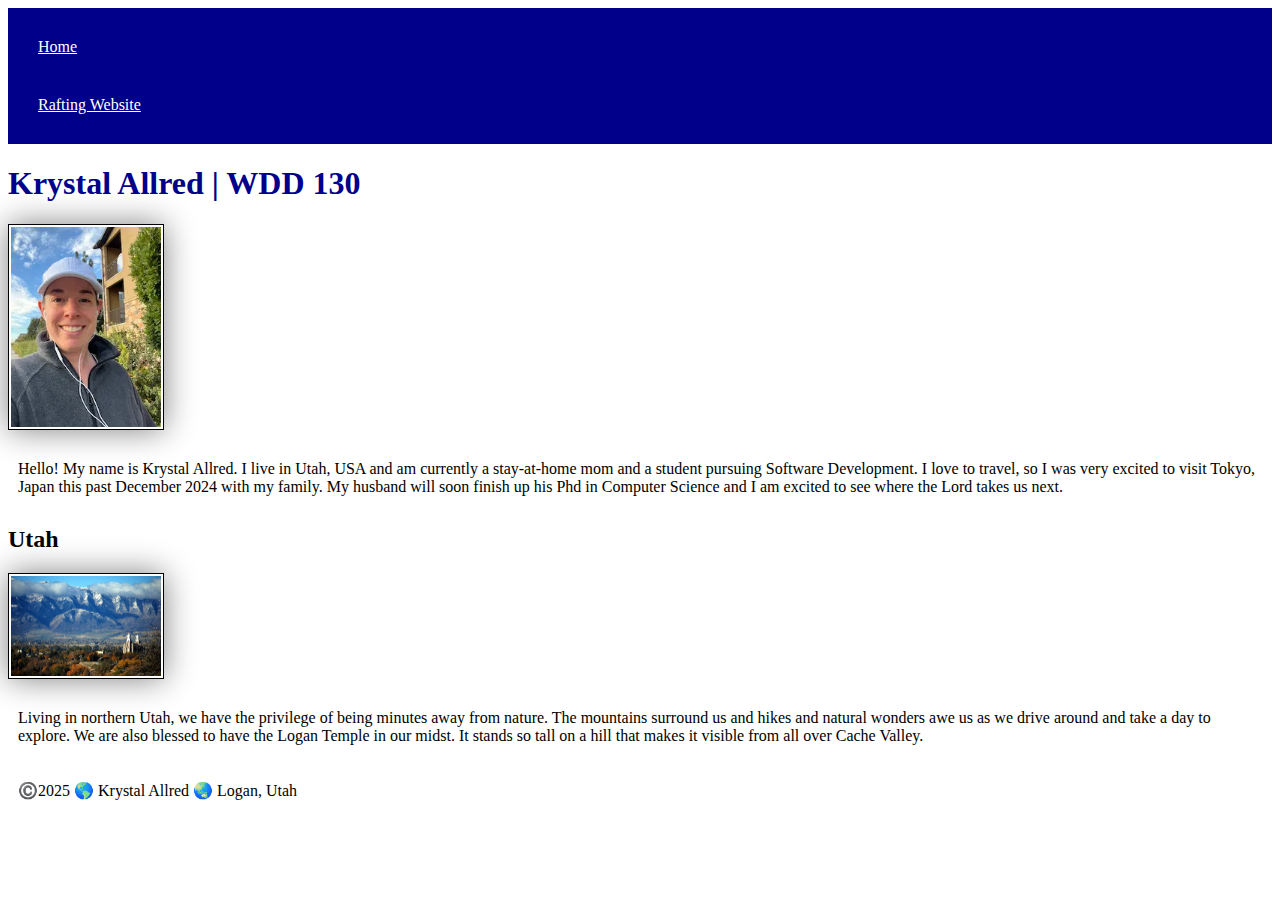
<file: index.html>
<!DOCTYPE html>
<html lang="en-US">
    <head>
        <meta charset="utf-8">
        <meta name="viewport" content="width=device-width,initial-scale=1.0">
        <title>Krystal Allred | WDD 130</title>
        <meta name="description" content="Krystal Allred | WDD 130 | My Homepage - About Me">
        <meta name="author" content="Holy Grail website">
        <link href="styles/styles.css" rel="stylesheet">
    </head>
    <body>
        <header>
            <nav>
                <a href="#">Home</a>
                <a href="wwr/about.html">Rafting Website</a>
            </nav>
        </header>
        <main>
            <h1>Krystal Allred | WDD 130</h1>
            <img src="images/profile.webp" alt="Hello, my name is Krystal Allred" width="200">
            <p>Hello! My name is Krystal Allred. I live in Utah, USA and am currently a stay-at-home mom and a student pursuing Software Development. I love to travel, so I was very excited to visit Tokyo, Japan this past December 2024 with my family. My husband will soon finish up his Phd in Computer Science and I am excited to see where the Lord takes us next.</p>
        </main>
        <aside>
            <h2>Utah</h2>
            <img src="images/logan_ut.jpg" alt="Logan, Utah" width="200" >
            <p>Living in northern Utah, we have the privilege of being minutes away from nature. The mountains surround us and hikes and natural wonders awe us as we drive around and take a day to explore. We are also blessed to have the Logan Temple in our midst. It stands so tall on a hill that makes it visible from all over Cache Valley.</p>
        </aside>
        <footer>
            <p>©️2025 🌎 Krystal Allred 🌏 Logan, Utah</p>
        </footer>
    </body>
</html>
</file>
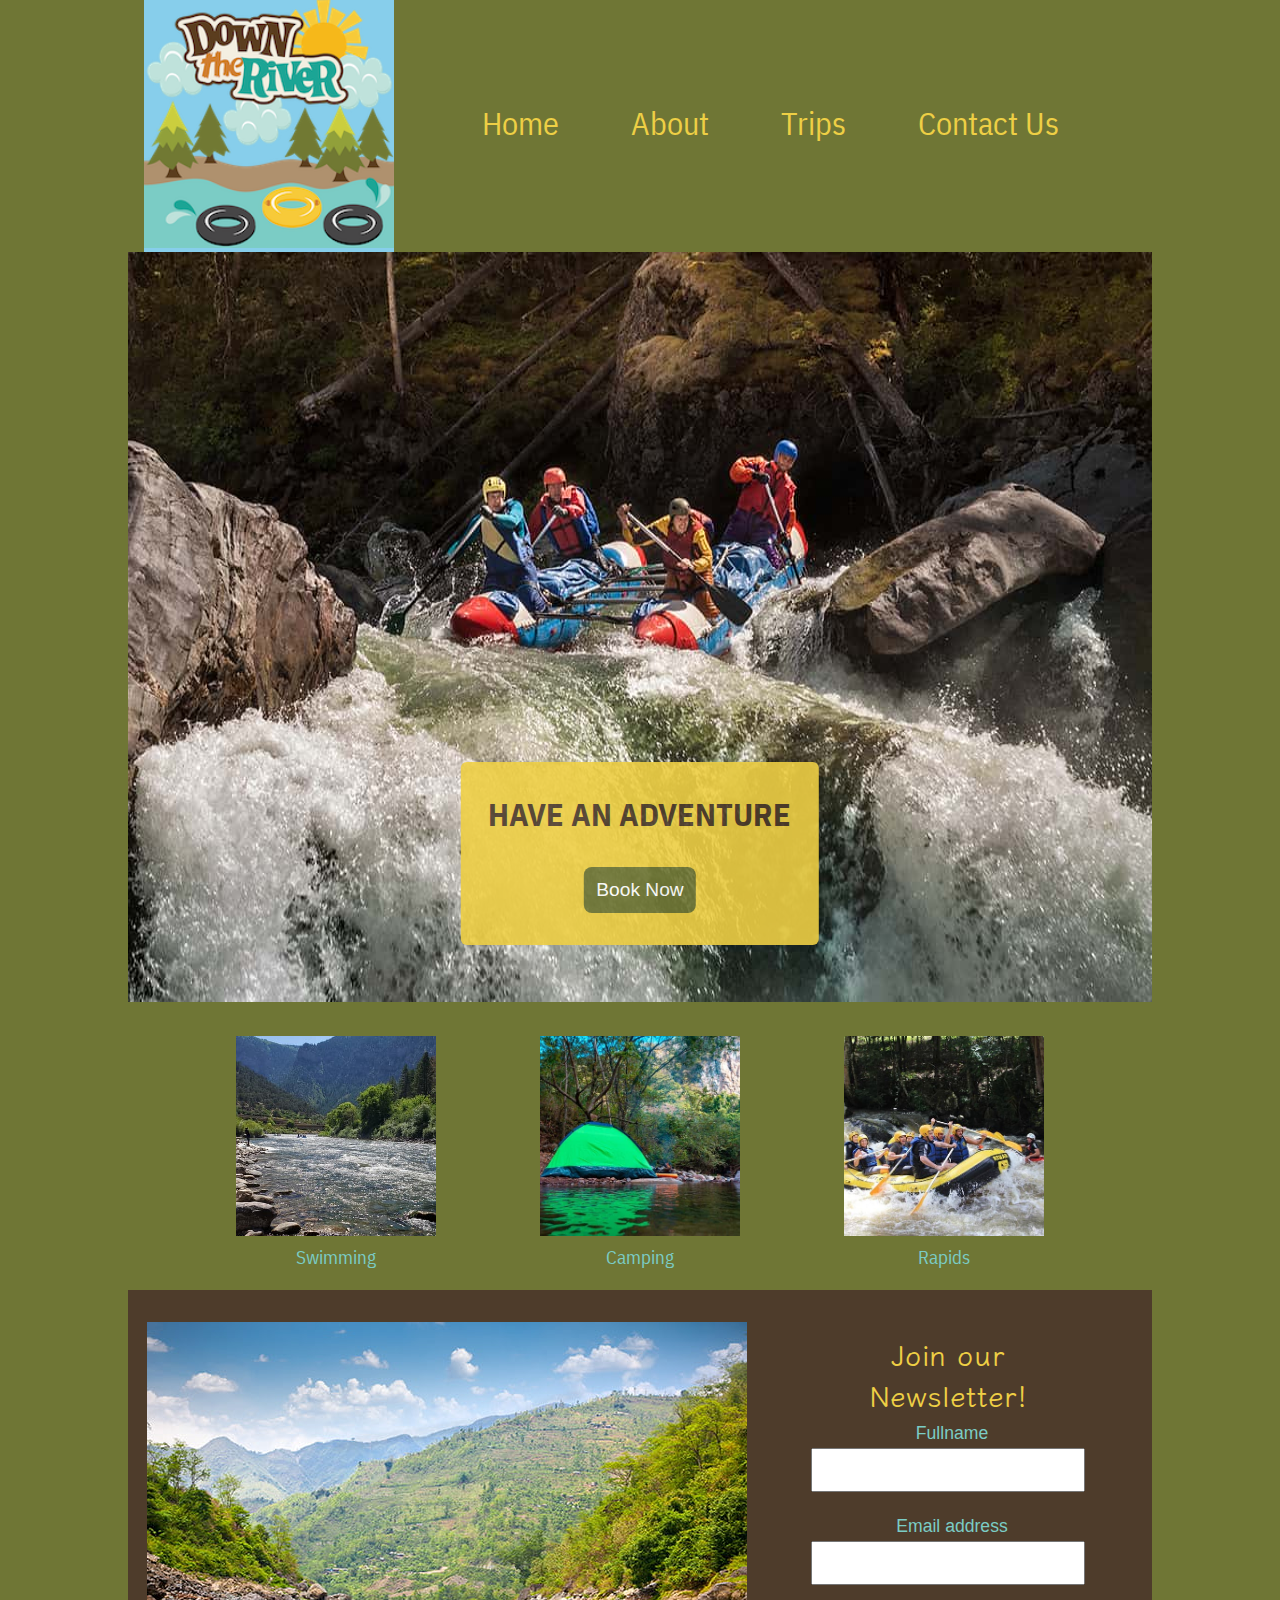
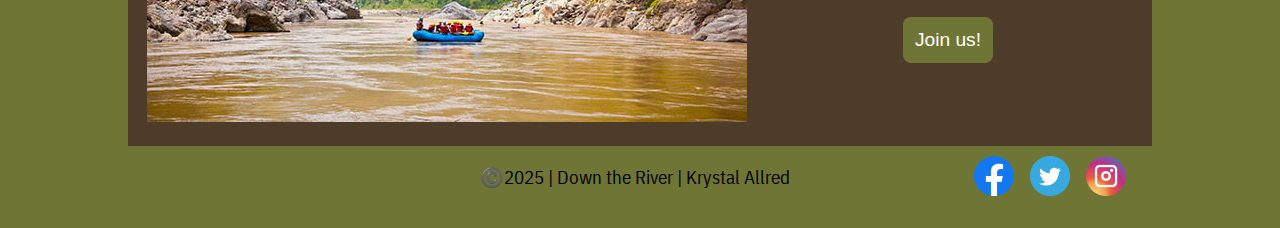
<file: wwr/index.html>
<!DOCTYPE html>
<html lang="en">
<head>
    <meta charset="UTF-8">
    <meta name="viewport" content="width=device-width, initial-scale=1.0">
    <meta name="description" content="Home - Down the River: White Water Rafting">
    <meta name="author" content="Krystal Allred | WDD 130 | Home - Down the River: White Water Rafting">
    <title>Home - Down the River</title>
    <link href="styles/rafting.css" rel="stylesheet">
    <link rel="preconnect" href="https://fonts.googleapis.com">
    <link rel="preconnect" href="https://fonts.gstatic.com" crossorigin>
    <link href="https://fonts.googleapis.com/css2?family=IBM+Plex+Sans+Condensed:wght@100;400;600&family=Klee+One&display=swap" rel="stylesheet"></head>
<body>
    <header>
        <div class ="logo-box">
            <img src="images/down_the_river_logo.png" alt="Rafting Company Logo">
        </div>
        <nav class="links">
            <a href="index.html">Home</a>
            <a href="about.html">About</a>
            <a href="trips.html">Trips</a>
            <a href="contact.html">Contact Us</a>
        </nav>
    </header>

    <main>
        <div class="hero_index">
            <img src="images/hero_index.jpg" alt="Rafters with Tranparency" width="1024" height="750">
            <article>
                <h1 class="hero_h1">HAVE AN ADVENTURE</h1>   
                <div class="button-container">
                    <button class="index_button" type="submit">Book Now</button>
                </div>      
            </article>
        </div>

        <section class="index_section">
            <div class="figure-row2">   
                <figure class="figure2">
                    <img class="figure_img_2" src="images/index_swimming.jpg" alt="Rocky River, Mountain Landscape">
                    <figcaption class = "figcaption2">Swimming</figcaption>
                </figure>
                <figure class="figure2">
                    <img class="figure_img_2" src="images/index_camping.jpg" alt="Camping on the river">
                    <figcaption class = "figcaption2">Camping</figcaption>
                </figure>
                <figure class="figure2">
                    <img class="figure_img_2" src="images/index_rapids.jpg" alt="Rafters hitting Rapids">
                    <figcaption class = "figcaption2">Rapids</figcaption>
                </figure>
            </div>    
        </section>
    
        <section class="no_border">
            <div class="index_form_section">
                <div>
                    <img src="images/index_landscape_river.jpg" alt="River and Mountain Landscape">
                </div>
                <fieldset>
                    <div class="form_wrapper2">
                        <form>
                            <h2>Join our Newsletter!</h2>
                            <div class="index_inline-field">
                                <label for="fullname">Fullname</label>
                                <input type="text" id="fullname" name="fullname">
                            </div>
                            <div class="index_inline-field">
                                <label for="useremail">Email address</label>
                                <input type="email" id="useremail" name="useremail">
                            </div>
                            <div class="button-container">
                                <button type="submit">Join us!</button>
                            </div>
                        </form>
                    </div>
                </fieldset>
            </div>
        </section>

    </main>

    <footer>
        <a href="https://app.moqups.com/cShSsaP6M8aLbPav0EfNO3IRke5Dm0YH/view/page/a8b49fd9f"></a>

        <p id="copyright">©️2025 | Down the River | Krystal Allred</p>
        <nav class="socialmedia">
            <a href="https://facebook.com">
                <img src="images/facebook_icon.png"  alt="Link to Facebook website">
            </a>
            <a href="https://twitter.com">
                <img src="images/twitter_logo.png"  alt="Link to Twitter website">
            </a>
            <a href="https://instagram.com">
                <img src="images/instagram_logo.png"  alt="Link to Instagram website">
            </a>
        </nav>
    </footer>
</body>
</html>
</file>
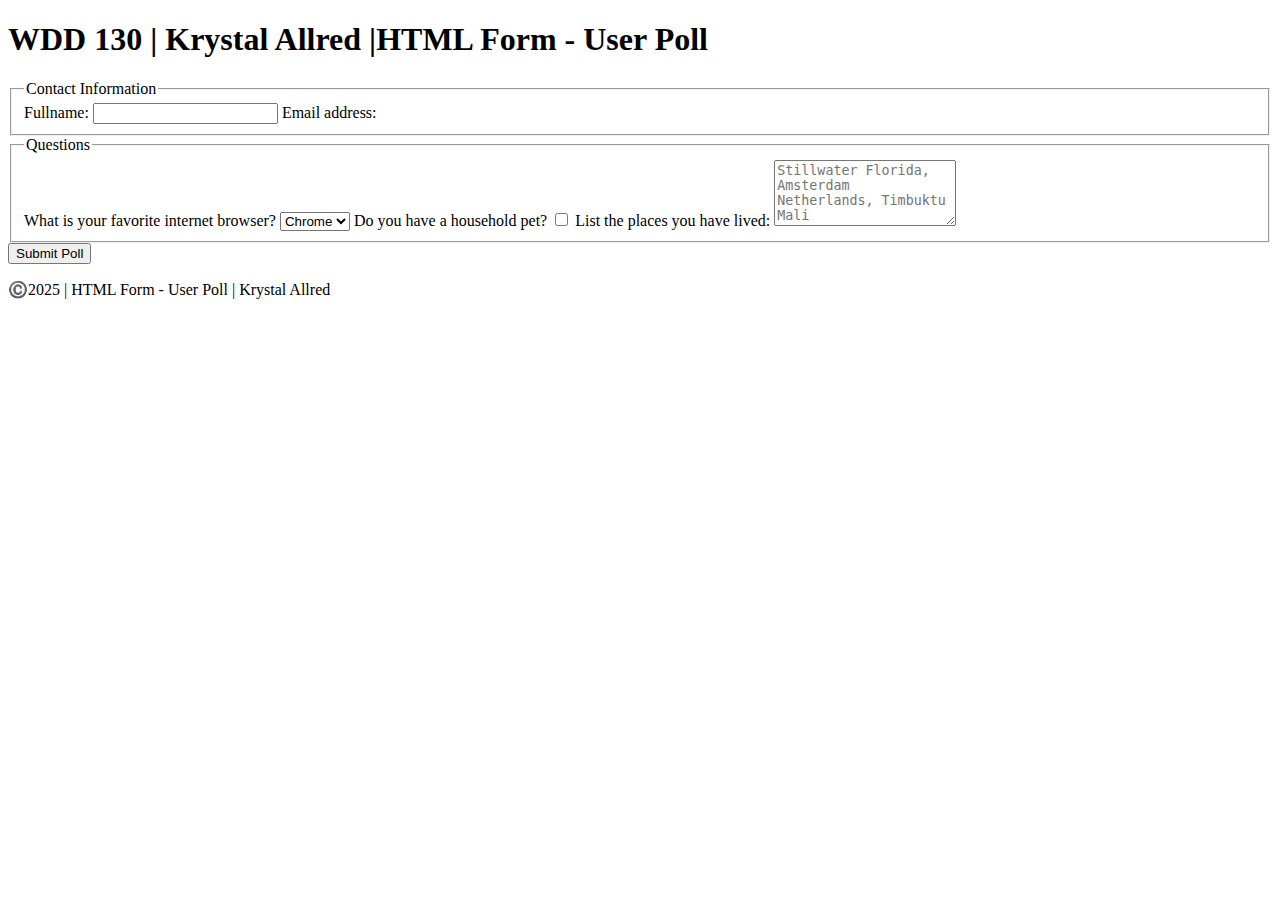
<file: week05/poll_form.html>
<!DOCTYPE html>
<html lang="en">
<head>
    <meta charset="UTF-8">
    <meta name="viewport" content="width=device-width, initial-scale=1.0">
    <title>WDD 130 | HTML Form - User Poll</title>
</head>
<body>
    <header>
        <h1>WDD 130 | Krystal Allred |HTML Form - User Poll</h1>
    </header>
    <main>
        <form>
            <fieldset>
                <legend>Contact Information</legend>
                <!-- for elements will go here-->
                    <label for="fullname">Fullname: </label>
                    <input type="text" id="fullname" name="fullname">
                    <label for="username">Email address: </label>
                    <input="email" id="username" name="username">
            </fieldset>
            <fieldset>
                <legend>Questions</legend>
                <!-- for elements will go here-->
                    <label for="browser"> What is your favorite internet browser?</label>
                    <select id="browser" name="browser">
                        <option value="chrome">Chrome</option>
                        <option value="firefox">Firefox</option>
                        <option value="safari">Safari</option>
                        <option value="edge">Edge</option>
                        <option value="brave">Brave</option>
                        <option value="other">Other</option>
                    </select>
                    <label for="pet">Do you have a household pet?</label>
                    <input type="checkbox" id="pet" name="pet">
                    <label for="feedback">List the places you have lived: </label>
                    <textarea id="feedback" name="feedback" rows="4" placeholder="Stillwater Florida, Amsterdam Netherlands, Timbuktu Mali"></textarea>
            </fieldset>
            <button type="submit">Submit Poll</button>
        </form>
    </main>
    <footer>
        <p>©️2025 | HTML Form - User Poll | Krystal Allred</p>
    </footer>
</body>
</html>
</file>
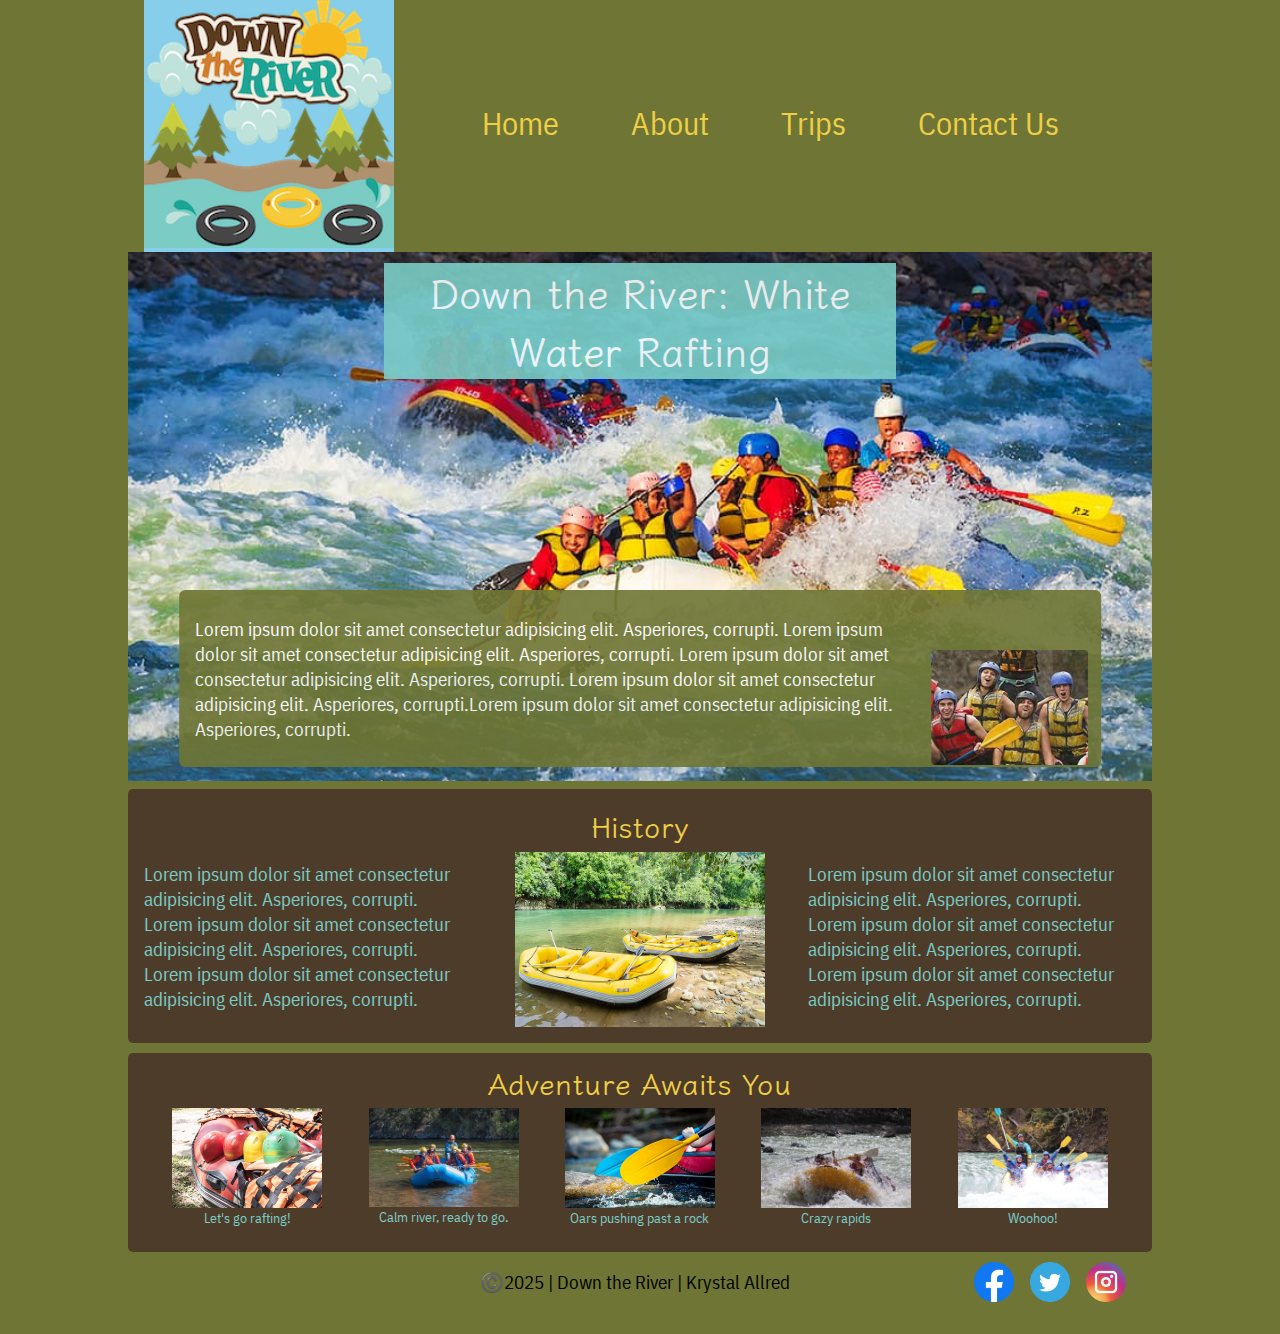
<file: wwr/about.html>
<!DOCTYPE html>
<html lang="en">
<head>
    <meta charset="UTF-8">
    <meta name="viewport" content="width=device-width, initial-scale=1.0">
    <meta name="description" content="About Us - Down the River: White Water Rafting">
    <meta name="author" content="Krystal Allred | WDD 130 | About Us - Down the River: White Water Rafting">
    <title>About Us - Down the River</title>
    <link href="styles/rafting.css" rel="stylesheet">
    <link rel="preconnect" href="https://fonts.googleapis.com">
    <link rel="preconnect" href="https://fonts.gstatic.com" crossorigin>
    <link href="https://fonts.googleapis.com/css2?family=IBM+Plex+Sans+Condensed:wght@100;400;600&family=Klee+One&display=swap" rel="stylesheet"></head>
<body>
    <header>
        <div class ="logo-box">
            <img src="images/down_the_river_logo.png" alt="Rafting Company Logo">
        </div>
        <nav class="links">
            <a href="index.html">Home</a>
            <a href="about.html">About</a>
            <a href="trips.html">Trips</a>
            <a href="contact.html">Contact Us</a>
        </nav>
    </header>

    <main>
        <div class="hero">
		    <img src="images/rafting12_1024.jpg" alt="Rafting Top Background image" width="1024" height="576">
            <h1>Down the River: White Water Rafting</h1>
            <article>
                <img src="images/rafting59_600.jpg" alt="Employees rafting">
                <p>Lorem ipsum dolor sit amet consectetur adipisicing elit. Asperiores, corrupti. Lorem ipsum dolor sit amet consectetur adipisicing elit. Asperiores, corrupti. Lorem ipsum dolor sit amet consectetur adipisicing elit. Asperiores, corrupti. Lorem ipsum dolor sit amet consectetur adipisicing elit. Asperiores, corrupti.Lorem ipsum dolor sit amet consectetur adipisicing elit. Asperiores, corrupti. </p>
            </article>
        </div>

        <section class="grid">
            <h2>History</h2>
            <p>Lorem ipsum dolor sit amet consectetur adipisicing elit. Asperiores, corrupti. Lorem ipsum dolor sit amet consectetur adipisicing elit. Asperiores, corrupti. Lorem ipsum dolor sit amet consectetur adipisicing elit. Asperiores, corrupti. </p>
            <img src="images/history1.jpg" alt="2 Rafts ready to go">
            <p>Lorem ipsum dolor sit amet consectetur adipisicing elit. Asperiores, corrupti. Lorem ipsum dolor sit amet consectetur adipisicing elit. Asperiores, corrupti. Lorem ipsum dolor sit amet consectetur adipisicing elit. Asperiores, corrupti.</p>
        </section>

        <section>
            <h2 class="adventure">Adventure Awaits You</h2>
            <div class="figure-row">   
                <figure>
                    <img src="images/rafting22_600.jpg" alt="Raft all ready to go">
                    <figcaption>Let's go rafting!</figcaption>
                </figure>
                <figure>
                    <img src="images/rafting-168007_640.jpg" alt="Calm Picture of Rafters">
                    <figcaption>Calm river, ready to go.</figcaption>
                </figure>
                <figure>
                    <img src="images/rafting20_6001.jpg" alt="Oars pushing past a rock">
                    <figcaption>Oars  pushing past a rock</figcaption>
                </figure>
                <figure>
                    <img src="images/canada-2610144_640.jpg" alt="Rafters hitting a wave">
                    <figcaption>Crazy rapids</figcaption>
                </figure>
                <figure>
                    <img src="images/rapids-6016145_640.jpg" alt="Rafters having a blast">
                    <figcaption>Woohoo!</figcaption>
                </figure>
            </div>    
        </section>
    </main>

    <footer>
        <p id="copyright">©️2025 | Down the River | Krystal Allred</p>
        <nav class="socialmedia">
            <a href="https://facebook.com">
                <img src="images/facebook_logo_icon_147291.png"  alt="Link to Facebook website">
            </a>
            <a href="https://twitter.com">
                <img src="images/twitter_logo.png"  alt="Link to Twitter website">
            </a>
            <a href="https://instagram.com">
                <img src="images/instagram_logo.png"  alt="Link to Instagram website">
            </a>
        </nav>
    </footer>
</body>
</html>
</file>
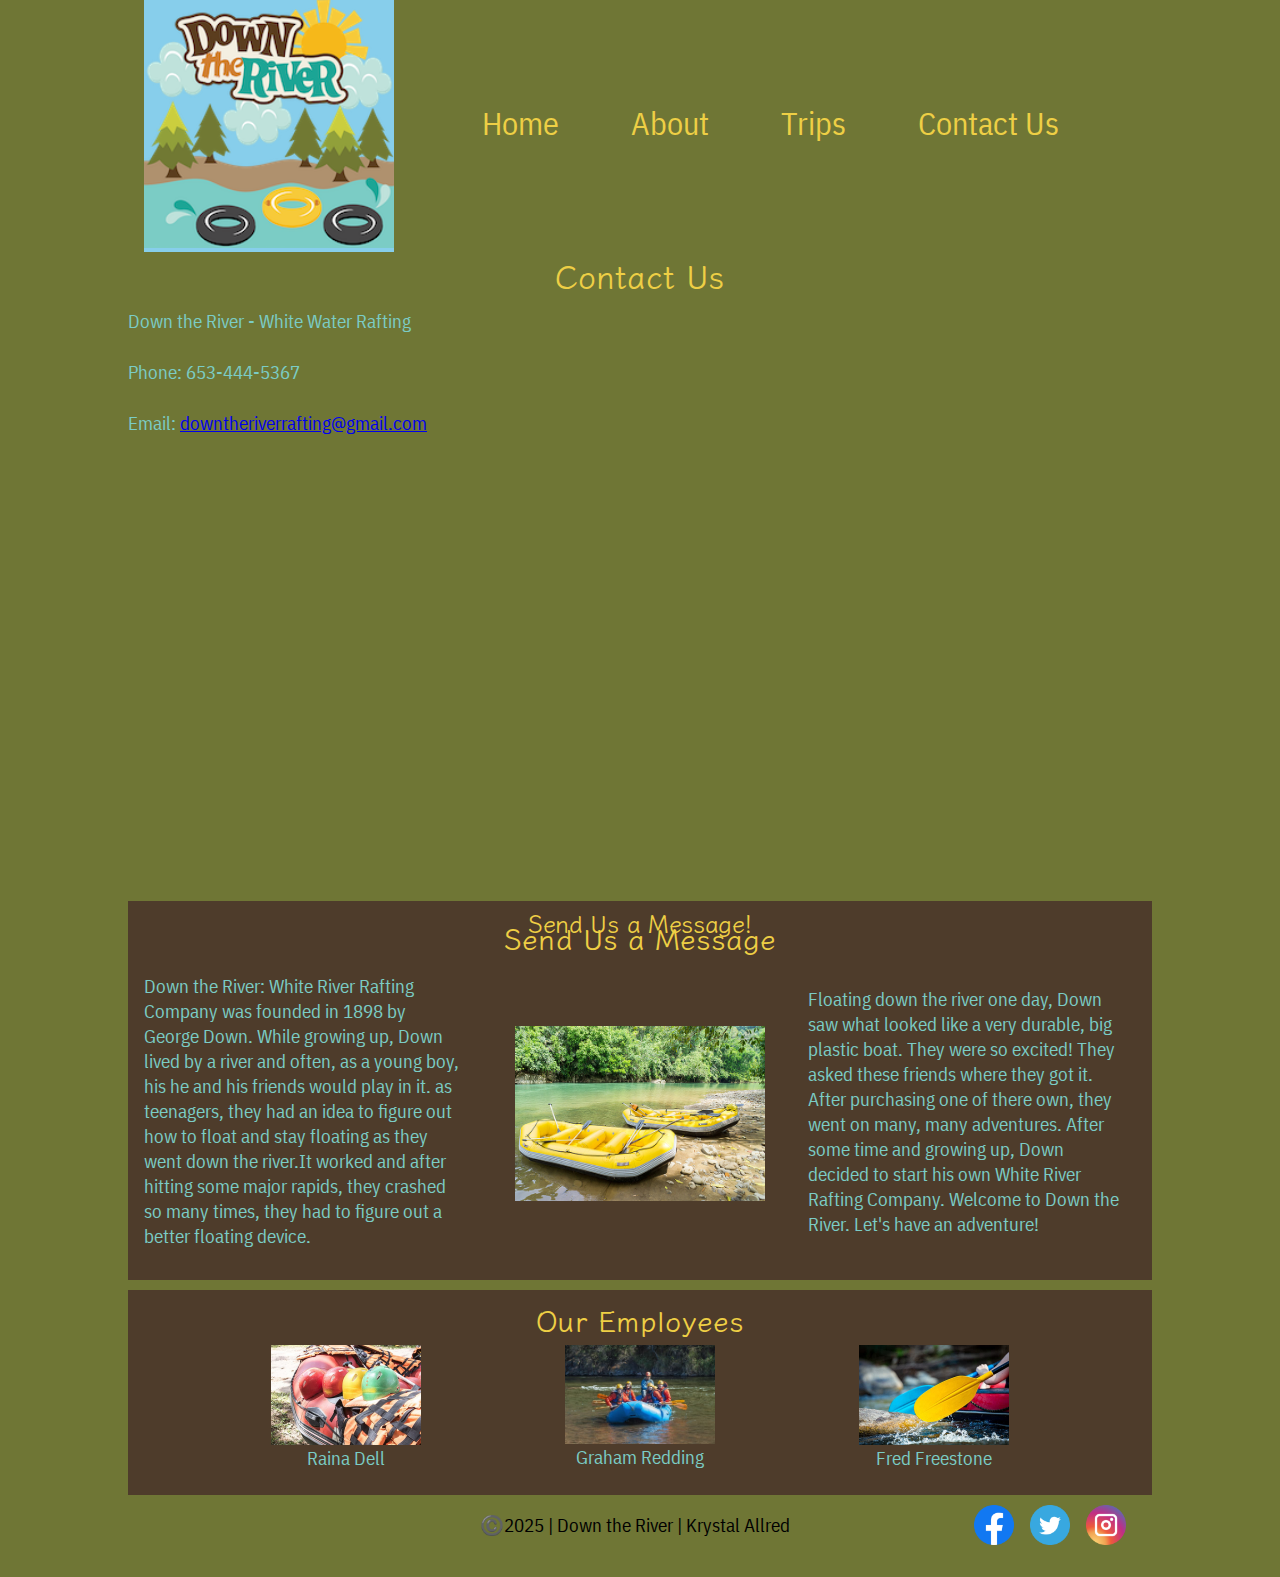
<file: wwr/contact.html>
<!DOCTYPE html>
<html lang="en">
<head>
    <meta charset="UTF-8">
    <meta name="viewport" content="width=device-width, initial-scale=1.0">
    <meta name="description" content="Contact Us - Down the River: White Water Rafting">
    <meta name="author" content="Krystal Allred | WDD 130 | Contact Us - Down the River: White Water Rafting">
    <title>Contact Us - Down the River</title>
    <link href="styles/contact_us_rafting.css" rel="stylesheet">
    <link rel="preconnect" href="https://fonts.googleapis.com">
    <link rel="preconnect" href="https://fonts.gstatic.com" crossorigin>
    <link href="https://fonts.googleapis.com/css2?family=IBM+Plex+Sans+Condensed:wght@100;400;600&family=Klee+One&display=swap" rel="stylesheet"></head>
<body>
    <header>
        <div class ="logo-box">
            <img src="images/down_the_river_logo.png" alt="Rafting Company Logo">
        </div>
        <nav class="links">
            <a href="index.html">Home</a>
            <a href="about.html">About</a>
            <a href="trips.html">Trips</a>
            <a href="contact.html">Contact Us</a>
        </nav>
    </header>

    <main>
        <h1>Contact Us</h1>

        <p>Down the River - White Water Rafting</p>
        <p>Phone: 653-444-5367</p>
        <p>Email: <a href="mailto:">downtheriverrafting@gmail.com</a></p>
        <div class="map">
            <iframe src="https://www.google.com/maps/embed?pb=!1m14!1m12!1m3!1d17578.958471947986!2d-111.62249697441548!3d33.53300295023121!2m3!1f0!2f0!3f0!3m2!1i1024!2i768!4f13.1!5e0!3m2!1sen!2sus!4v1753745106605!5m2!1sen!2sus" width="600" height="450" style="border:0;" allowfullscreen="" loading="lazy" referrerpolicy="no-referrer-when-downgrade"></iframe>
        </div>

        <h2>Send Us a Message!</h2>

        <section class="grid">
            <h2>Send Us a Message</h2>
            <p>Down the River: White River Rafting Company was founded in 1898 by George Down. While growing up, Down lived by a river and often, as a young boy, his he and his friends would play in it. as teenagers, they had an idea to figure out how to float and stay floating as they went down the river.It worked and after hitting some major rapids, they crashed so many times, they had to figure out a better floating device. </p>
            <img src="images/history1.jpg" alt="2 Rafts ready to go">
            <p>Floating down the river one day, Down saw what looked like a very durable, big plastic boat. They were so excited! They asked these friends where they got it. After purchasing one of there own, they went on many, many adventures. After some time and growing up, Down decided to start his own White River Rafting Company. Welcome to Down the River. Let's have an adventure!</p>
        </section>

        <section>
            <h2 class="employees">Our Employees</h2>
            <div class="figure-row">   
                <figure>
                    <img src="images/rafting22_600.jpg" alt="Raft all ready to go">
                    <figcaption>Raina Dell</figcaption>
                </figure>
                <figure>
                    <img src="images/rafting-168007_640.jpg" alt="Calm Picture of Rafters">
                    <figcaption>Graham Redding</figcaption>
                </figure>
                <figure>
                    <img src="images/rafting20_6001.jpg" alt="Oars pushing past a rock">
                    <figcaption>Fred Freestone</figcaption>
                </figure>
            </div>    
        </section>
    </main>

    <footer>
        <p id="copyright">©️2025 | Down the River | Krystal Allred</p>
        <nav class="socialmedia">
            <a href="https://facebook.com">
                <img src="images/facebook_icon.png"  alt="Link to Facebook website">
            </a>
            <a href="https://twitter.com">
                <img src="images/twitter_logo.png"  alt="Link to Twitter website">
            </a>
            <a href="https://instagram.com">
                <img src="images/instagram_logo.png"  alt="Link to Instagram website">
            </a>
        </nav>
    </footer>
</body>
</html>
</file>
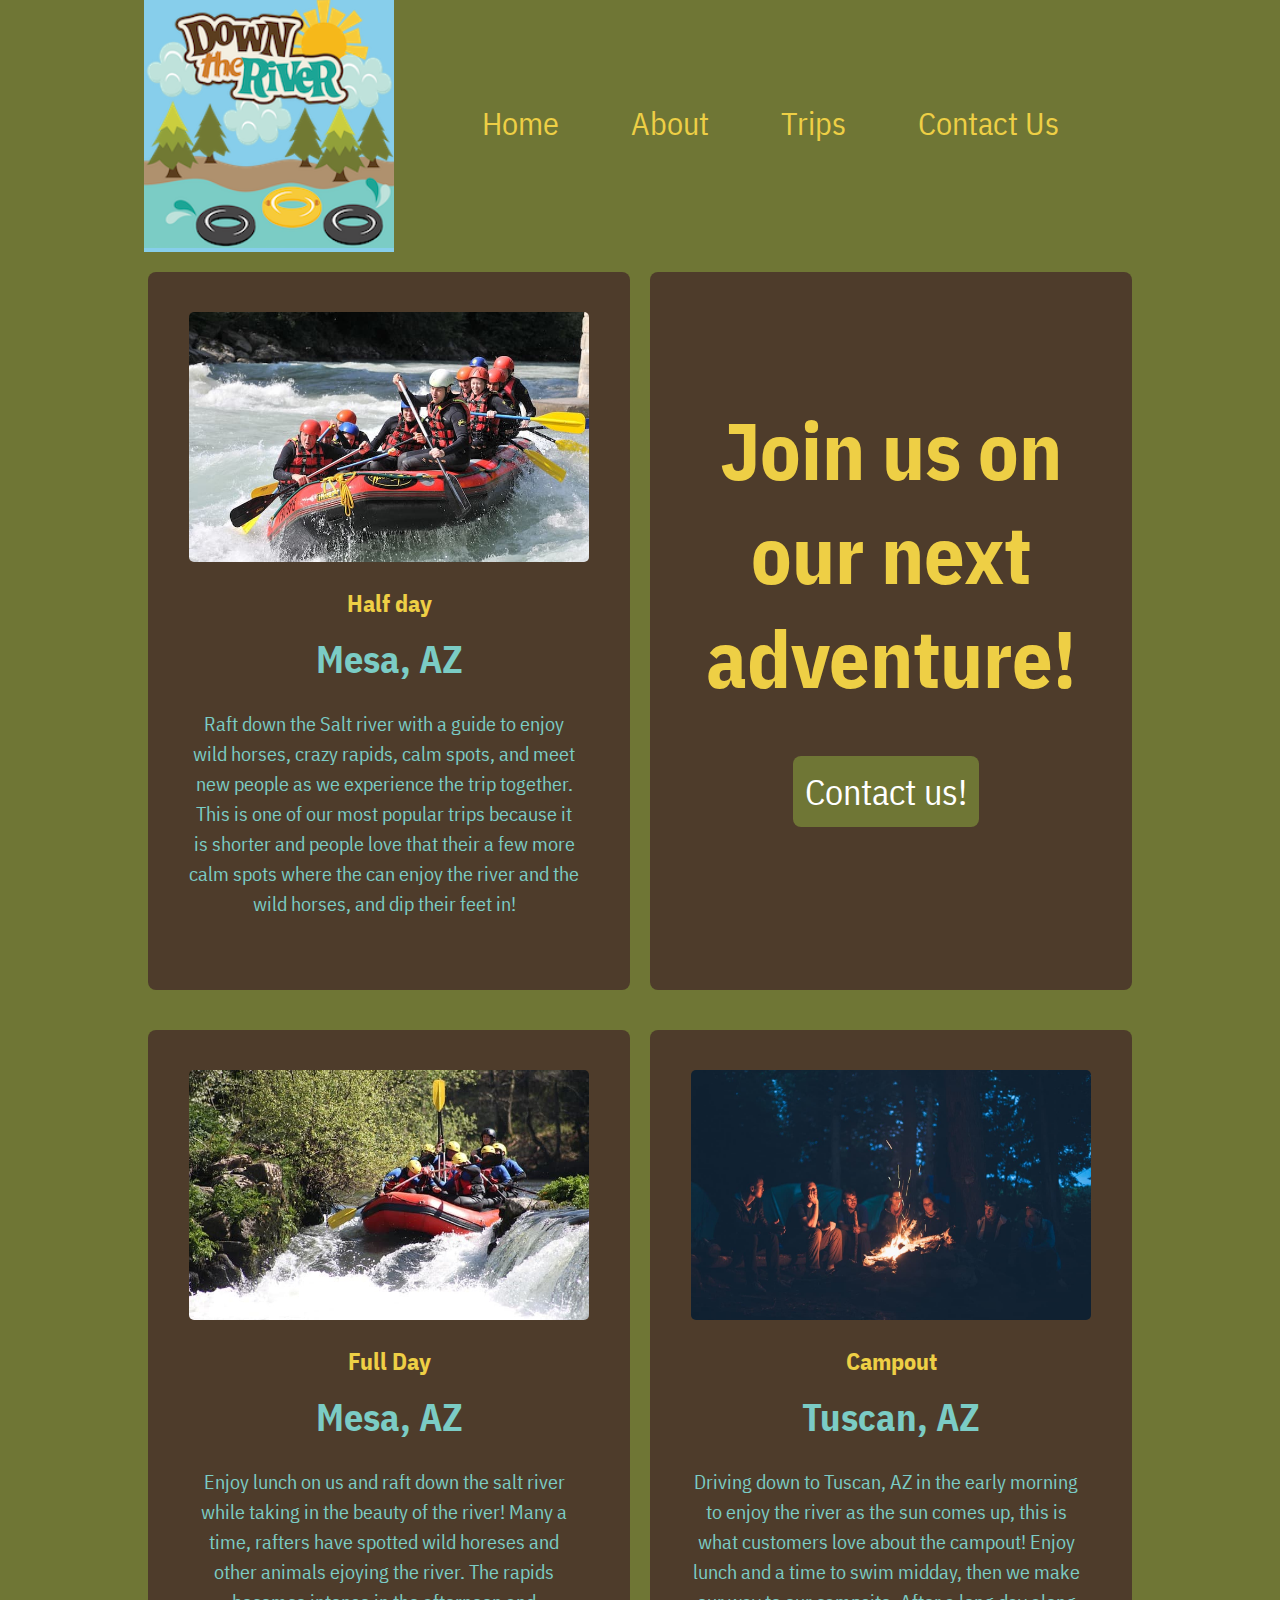
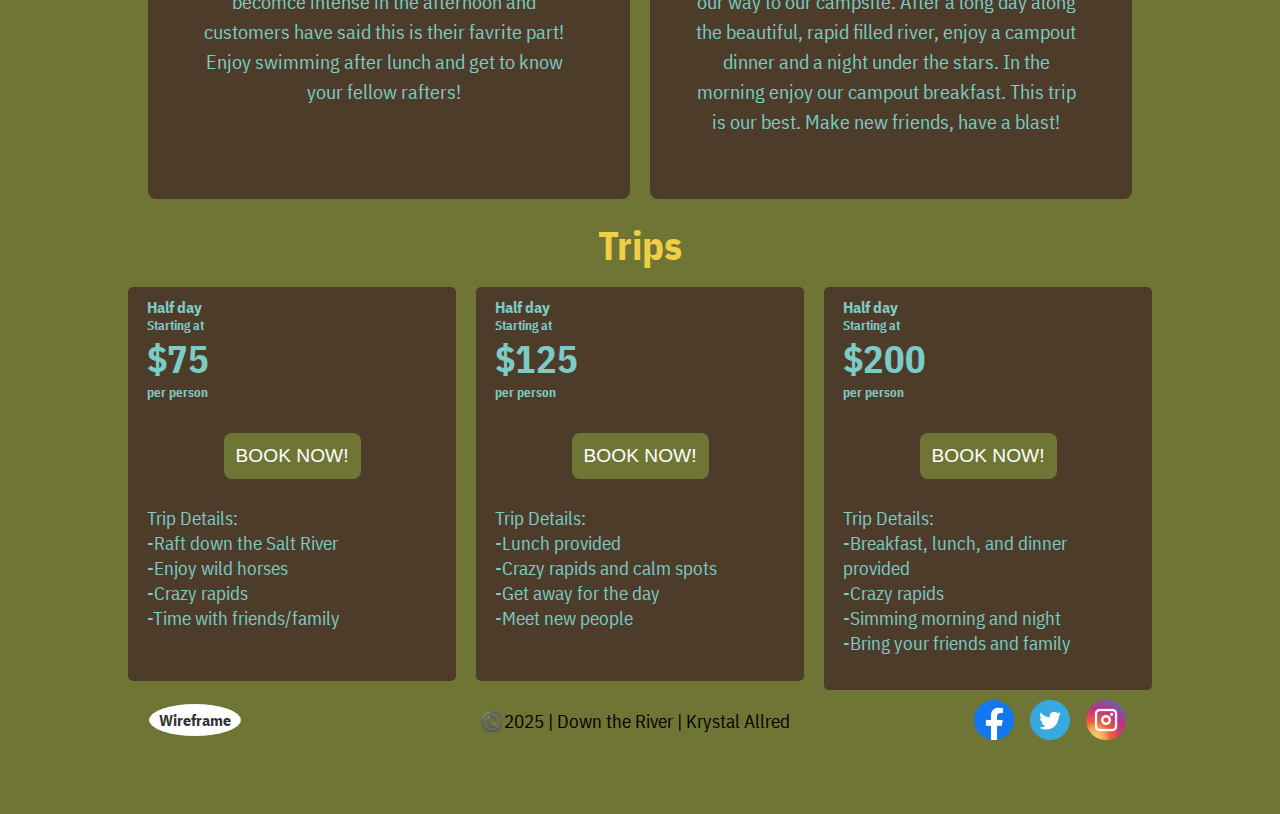
<file: wwr/trips.html>
<!DOCTYPE html>
<html lang="en">
<head>
    <meta charset="UTF-8">
    <meta name="viewport" content="width=device-width, initial-scale=1.0">
    <meta name="description" content="Trips - Down the River: White Water Rafting">
    <meta name="author" content="Krystal Allred | WDD 130 | Trips - Down the River: White Water Rafting">
    <title>Trips - Down the River</title>
    <link href="styles/rafting.css" rel="stylesheet">
    <link rel="preconnect" href="https://fonts.googleapis.com">
    <link rel="preconnect" href="https://fonts.gstatic.com" crossorigin>
    <link href="https://fonts.googleapis.com/css2?family=IBM+Plex+Sans+Condensed:wght@100;400;600&family=Klee+One&display=swap" rel="stylesheet"></head>
<body>
    <header>
        <div class ="logo-box">
            <img src="images/down_the_river_logo.png" alt="Rafting Company Logo">
        </div>
        <nav class="links">
            <a href="index.html">Home</a>
            <a href="about.html">About</a>
            <a href="trips.html">Trips</a>
            <a href="contact.html">Contact Us</a>
        </nav>
    </header>

    <main>
        <div class="trip_container">
            <section class="trip_section_1">
                <div>
                    <article class="trip_article">
                        <img src="images/moab_ut.jpg" alt="Rafters hitting rapids" width="200" height="160">
                        <h3>Half day</h3>
                        <h1>Mesa, AZ</h1>
                        <p>Raft down the Salt river with a guide to enjoy wild horses, crazy rapids, calm spots, and meet new people as we experience the trip together. This is one of our most popular trips because it is shorter and people love that their a few more calm spots where the can enjoy the river and the wild horses, and dip their feet in!</p>
                    </article>
                </div>
            </section>

            <section class="trip_section_2">
                <div>
                    <article>
                        <h1 class="trip_join_us">Join us on our next adventure!</h1>
                        <div class="button-container">
                            <nav>
                                <a href="contact.html">
                                    <button class="join_us_button">Contact us!</button>
                                </a>
                            </nav>                            
                        </div>
                    </article>
                </div>
            </section>
        </div>

        <div class="trip_container2">
            <section class="trip_section_3">
                <div>
                    <article class="trip_article">
                        <img src="images/durango_co.jpg" alt="Rafters going down waterfall" width="200" height="140">
                        <h3>Full Day</h3>
                        <h1>Mesa, AZ</h1>
                        <p>Enjoy lunch on us and raft down the salt river while taking in the beauty of the river! Many a time, rafters have spotted wild horeses and other animals ejoying the river. The rapids becomce intense in the afternoon and customers have said this is their favrite part! Enjoy swimming after lunch and get to know your fellow rafters!</p>
                    </article>
                </div>
            </section>

            <section class="trip_section_4">
                <div>
                    <article class="trip_article">
                        <img src="images/campfire_campout_tuscan_az.jpg" alt="Campers at a Campfire" width="200" height="140">
                        <h3>Campout</h3>
                        <h1>Tuscan, AZ</h1>
                        <p>Driving down to Tuscan, AZ in the early morning to enjoy the river as the sun comes up, this is what customers love about the campout! Enjoy lunch and a time to swim midday, then we make our way to our campsite. After a long day along the beautiful, rapid filled river, enjoy a campout dinner and a night under the stars. In the morning enjoy our campout breakfast. This trip is our best. Make new friends, have a blast!</p>
                    </article>
                </div>
            </section>
        </div>    

        <div>
            <h1 class="trips_h1">Trips</h1>
            <div class="trip-row">
                <section>
                    <h5>Half day</h5>
                    <h6>Starting at</h6>
                    <h1>$75</h1>
                    <h6>per person</h6>
                    <div class="button-container">
                        <button type="submit">BOOK NOW!</button>
                    </div>
                    <p>Trip Details:<br>
                        -Raft down the Salt River<br>
                        -Enjoy wild horses<br>
                        -Crazy rapids<br>
                        -Time with friends/family
                    </p>
                </section>

                <section>
                    <h5>Half day</h5>
                    <h6>Starting at</h6>
                    <h1>$125</h1>
                    <h6>per person</h6>
                    <div class="button-container">
                        <button type="submit">BOOK NOW!</button>
                    </div>
                    <p>Trip Details:<br>
                        -Lunch provided<br>
                        -Crazy rapids and calm spots<br>
                        -Get away for the day<br>
                        -Meet new people
                    </p>
                </section>

                <section>
                    <h5>Half day</h5>
                    <h6>Starting at</h6>
                    <h1>$200</h1>
                    <h6>per person</h6>
                    <div class="button-container">
                        <button type="submit">BOOK NOW!</button>
                    </div>
                    <p>Trip Details:<br>
                        -Breakfast, lunch, and dinner<br>
                        provided<br>
                        -Crazy rapids<br>
                        -Simming morning and night<br>
                        -Bring your friends and family<br>
                    </p>
                </section>
            </div>    
        </div>

    </main>

    <footer>
        <nav class="wireframe">
            <a href="images/trips_wireframe.png" 
            style="display: inline-block; background: #fff; border-radius: 50%; padding: 6px 10px; margin-left: 5px; font-weight: bold; color: #333; text-decoration: none;">
            Wireframe
            </a>
        </nav>

        <p id="copyright">©️2025 | Down the River | Krystal Allred</p>
        <nav class="socialmedia">
            <a href="https://facebook.com">
                <img src="images/facebook_icon.png"  alt="Link to Facebook website">
            </a>
            <a href="https://twitter.com">
                <img src="images/twitter_logo.png"  alt="Link to Twitter website">
            </a>
            <a href="https://instagram.com">
                <img src="images/instagram_logo.png"  alt="Link to Instagram website">
            </a>
        </nav>
        <nav class="wireframe">
            <a href="https:..."></a>
        </nav>
    </footer>
</body>
</html>
</file>
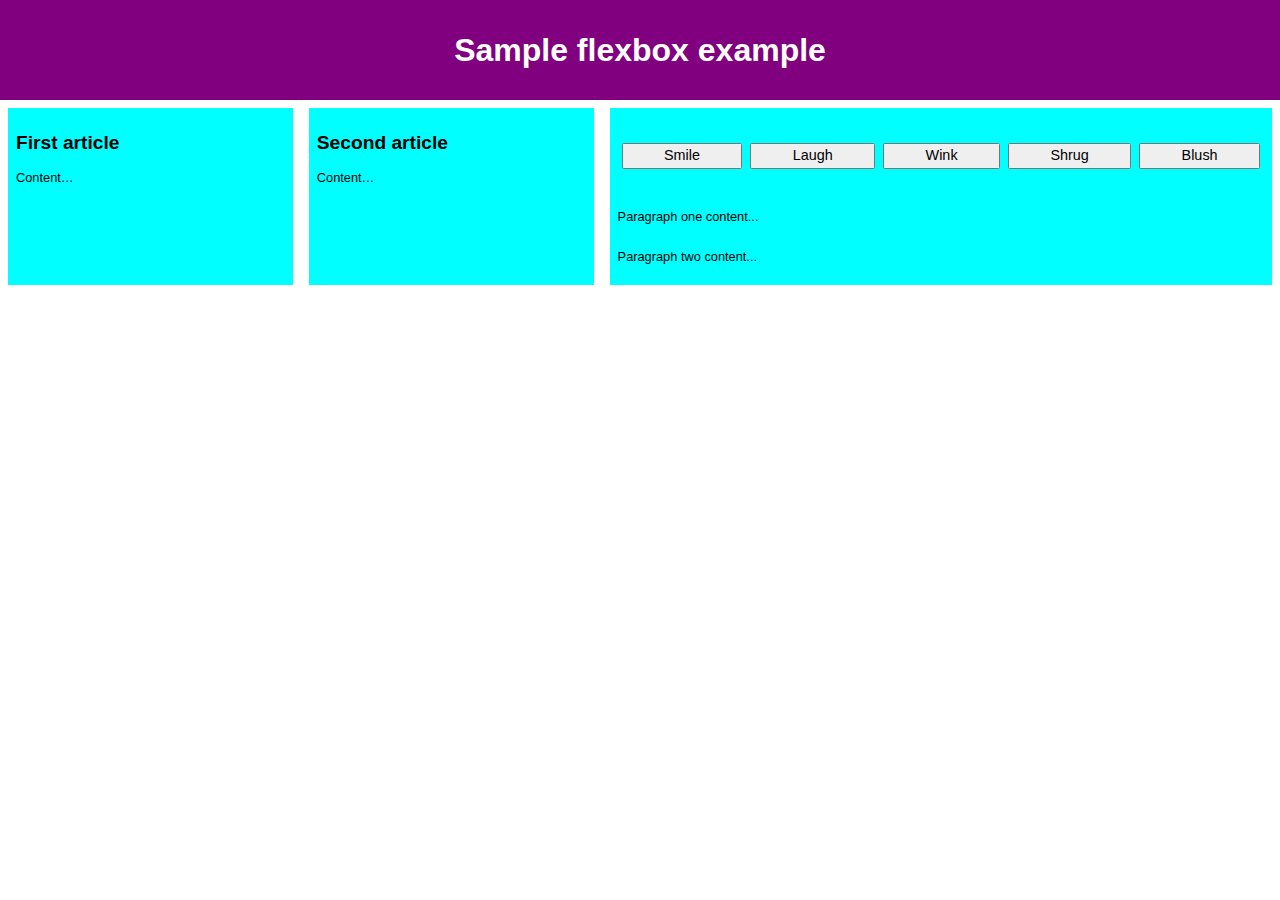
<file: learning_activities/flexbox_and_grid/flexbox_example.html>
<!DOCTYPE html>
<html lang="en">
<head>
    <meta charset="UTF-8">
    <meta name="viewport" content="width=device-width, initial-scale=1.0">
    <title>Document</title>
    <link href="styles/flexbox_example.css" rel="stylesheet">
</head>
<body>
    <header>
        <h1>Sample flexbox example</h1>
    </header>
<section>
    <article>
        <h2>First article</h2>
        <p>Content…</p>
    </article>
    <article>
        <h2>Second article</h2>
        <p>Content…</p>
    </article>
    <article>
        <div>
            <button>Smile</button>
            <button>Laugh</button>
            <button>Wink</button>
            <button>Shrug</button>
            <button>Blush</button>
        </div>
        <p>Paragraph one content...</p>
        <p>Paragraph two content...</p>
    </article>
</section>
</body>
</html>
</file>
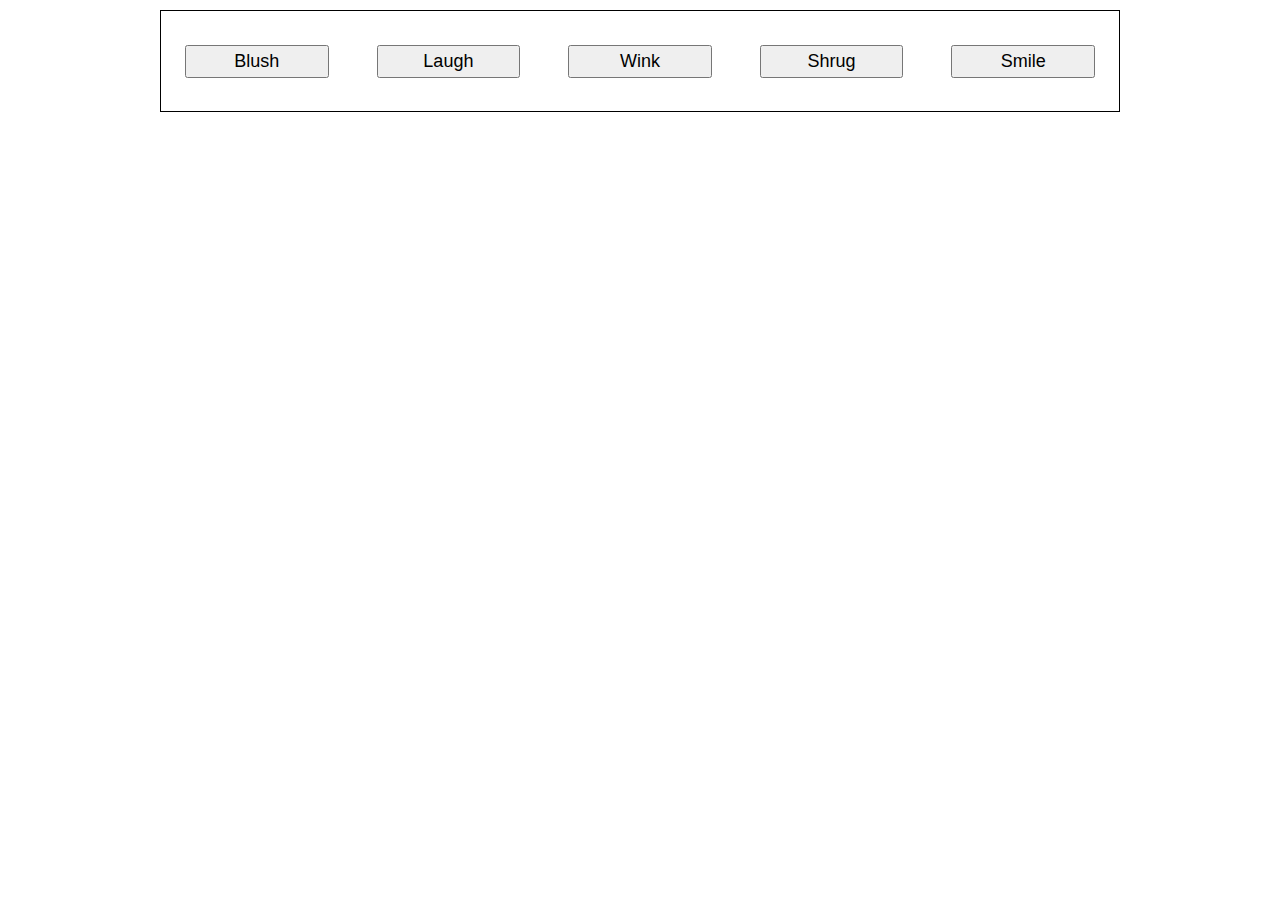
<file: learning_activities/flexbox_and_grid/flexbox_example2.html>
<!DOCTYPE html>
<html lang="en">
<head>
    <meta charset="UTF-8">
    <meta name="viewport" content="width=device-width, initial-scale=1.0">
    <title>Document</title>
    <link href="styles/flexbox_example2.css" rel="stylesheet">
</head>
<body>
    <div>
        <button>Smile</button>
        <button>Laugh</button>
        <button>Wink</button>
        <button>Shrug</button>
        <button>Blush</button>
    </div>
</body>
</html>
</file>
<file: styles/styles.css>
nav {
    background-color: darkblue;
    padding: 10px;
}

nav a {
    color: white;
    display: block;
    padding: 20px;
}

h1 {
    color: darkblue;
}

img {
    width: 150px;
    height: auto;
    border: 1px solid black;
    padding: 2px;
    box-shadow: 0 0 30px gray;
}

p {
    padding: 10px;
}
</file>
<file: wwr/styles/rafting.css>
:root {
    --primary-color: #6f7635; /* reseda green */
    --secondary-color: #4e3c2b; /* cafe noir - brown */
    --accent1-color: #7BCCC5; /* tiffany blue */
    --accent2-color: #eecf45; /* naples yellow */
    --heading-font: "Klee One", Tahoma, sans-serif;
    --body-font: "IBM Plex Sans Condensed", Verdana, sans-serif;
}

* {
    margin: 0;
    padding: 0;
    box-sizing: border-box;
}

body {
    font-family: var(--body-font), sans-serif;
    color: var(--accent1-color);
    background-color: #6f7635;
}

header, main, footer {
    width: 1024px;
    margin: 0 auto;
}

header {
    display: grid;
    grid-template-columns: 260px 1fr;
    align-items: center;
    color: var(--accent2-color);
}

.logo-box {
    margin: 0 0.25rem 0 1rem;
	width: 250px;
	height: auto;
    background-color: skyblue;
}

.logo-box img {
    width: 100%;
    height: auto;
}

.links {
    display: flex;
    flex-direction: row;
    list-style: none;
    padding: 0;
    gap: 2rem;
    white-space: nowrap;
    width: 100%;
    height: 100%;
    align-items: center; 
    justify-content: center;
}

.links a {
    display: block;
	color: var(--accent2-color);
	padding: 20px;
	text-decoration: none;
	font-size: 2rem;
    margin: 0;
    padding: 20px;
}

.links a:hover {
	color: var(--accent1-color);
	font-weight: 700;
	text-decoration: underline;
}

.h1_about_us {
    position: absolute;
    top: 20px;
    width: 100%;
    padding: 16px;
    text-align: center;
}

h2 {
    text-align: center; 
    margin: 0 0;
    font-family: var(--heading-font);
    color: var(--accent2-color);
}

h1_contact_us {
    text-align: center; 
    margin: 0 0;
    font-family: var(--heading-font);
    color: var(--accent2-color);
}

.hero {
    position: relative;
    width: 1024px;
    height: 576px;
    overflow: hidden;
}

.hero h1 {
    position: absolute;
    top: 12%;
    left: 50%;
    transform: translate(-50%, -50%);
    z-index: 2;
    color: white;
    font-size: 2.5em;
    text-align: center; 
    background-color: var(--accent1-color);
    opacity: 0.9;
    font-family: var(--heading-font);
    font-weight: 800; 
}

.hero img {
    display: block;
    position: absolute;
    top: 0;
    left: 0;
    z-index: 0;
    width: 100%;
    height: auto;
    object-fit: cover;
}

.hero article {
    position: absolute;
    bottom: 55px;
    left: 50%;
    transform: translateX(-50%);
    width: 90%;
    background-color: var(--primary-color); 
    color: white;
    padding: 1em;
    overflow: hidden;
    z-index: 999;
    border-radius: 6px;
    opacity: 0.9;
}

.hero article img {
    float: right;
    width: 157px;
    height: auto;
    margin-left: 47em;
    margin-top: 60px;
    border-radius: 4px;
}

.hero article p {
    float: left;
    width: calc(110% - 250px);
    margin: 0;
}

.grid {
    display: grid;
    grid-template-columns: repeat(3, 1fr);
    grid-template-rows: auto;
    gap: 0.25rem;
    align-items: start;
    padding: 1rem;
    margin-top: -2em;
}
.grid h2 {
    grid-row: 1;
    grid-column: 1 / -1;
    text-align: center;
    margin-bottom: 0.05rem;
}

.grid p {
    justify-self: center;
    align-self: center;
}

.grid img {
    height: 175px;
    justify-self: center;
    align-self: center;
    width: 250px;
    max-width: 100%;
}

.grid2 h1 {
    font-size: 2.5rem;
    color: var(--accent2-color);
    margin: 0 0 0.25rem 0;
}

.grid2 {
    display: grid;
    grid-template-columns: 1fr 1fr;
    gap: 1rem;
    padding: 1rem;
    margin: .5em auto;
	padding: 1em;
	background-color: var(--secondary-color);
	width: 1024px;
	font-size: 1.2rem;
    margin-top: 0;
    padding-top: 1.25em; 
}

.info_wrapper {
    grid-column: 1;
    display: flex;
    flex-direction: column;
    justify-content: start;
    align-self: center;
    gap: 2.5rem;
}

.contact_info {
    display: flex;
    flex-direction: column;
    gap: 0.5rem;
    margin: 0;
}

.map {
    justify-self: center;
    align-self: start;
    grid-column: 2;
}

nav, p, section, article {
    margin: 0 0 6px 0;
    padding: 10px;
    padding-left: 0;
    margin-left: 0;
}

p {
    font-size: 1.2rem;
}

.p_1 {
    font-size: medium;
}

.email {
    color: var(--accent2-color);
}

.email:hover {
	color: var(--secondary-color);
	font-weight: 700;
	text-decoration: underline;
}

section {
    margin: .5em auto;
	padding: 1em;
	background-color: var(--secondary-color);
	width: 1024px;
	font-size: 1.2rem;
    margin-top: 0;
    padding-top: 0.5em; 
    border-radius: 5px;
}

section:last-of-type {
    margin: 0;
}

.fig1 {
    display: flex;
    flex-flow: column;
    padding: 5px;
    max-width: 160px;
    margin: 0;
}

figure {
    display: flex;
    flex-flow: column;
    padding: 5px;
    max-width: 160px;
    margin: 0;
}

.figure2 {
    display: flex;
    flex-flow: column;
    align-items: center;
    padding: 5px;
    max-width: 200px;
    margin: 0;
    text-align: center;
}

.figure-row {
    display: flex;
    justify-content: space-evenly;
    gap: 1rem;
    flex-wrap: nowrap; 
    overflow-x: auto;  
}

.figure-row2 {
    display: flex;
    justify-content: space-evenly;
    gap: 1rem;
    flex-wrap: wrap; 
    padding: 1rem 0;  
}

figcaption {
    font-size: 0.9rem;
    text-align: center;
    font-family: var(--body-font);
}

.figcaption2 {
    font-size: 1.2rem;
    text-align: center;
    margin-top: 0.5rem;
    font-family: var(--body-font);
    text-align: center;
}

figure img {
    width: auto;
    height: auto;
}

.figure_img_2 {
    width: 200px;
    height: 200px;
    object-fit: cover;
}

form {
    max-width: 750px;
    width: 100%;
    margin: 0 auto;
    padding: 1rem;
    border: none;
}

.form-section {
    display: flex;
    justify-content: center;
    padding: 2rem 0;
}

.form-wrapper {
    display: flex;
    flex-direction: column;
    align-items: center;
    width: 100%;
    max-width: 750px;
}

fieldset {
    display: grid;
    grid-gap: 0.5rem;
    border: none;
    margin: 1rem;
    padding: 1rem;
}

label, input, button, textarea, h4 {
    font-family: "Quicksand", Arial, sans-serif;
}

label {
    text-align: left;
    padding-left: 0.5rem;
    font-size: 1.1rem;
}

h4 {
    font-size: 1.2rem;
    font-weight: normal; 
    margin: 0;
    padding: 0.5rem;
}

.inline-field {
    display: flex;
    align-items: center;
    gap: .5rem;
}

.inline-field label {
    width: auto;
    text-align: right;
    padding: 0;
}

.inline-field input {
    flex: 1;
    width: auto;
}

input[type="checkbox"], select, textarea {
    padding: 0.5rem;
    font-size: 1.1rem;
    width: 100%;
}
textarea {
    color: var(--secondary-color);
    font-size: 1.1rem;
    padding: 0.75rem;
}

input[type="text"]
input[type="email"] {
    width: 100%;
    height: 2.5rem;
    color: var(--secondary-color);
    font-size: medium;
}

input:not([type="checkbox"]):not([type="radio"]) {
    height: 2.75rem;
    font-size: 1.1rem; 
    padding: 0 0.75rem; 
}

.checkbox-option {
    display: flex;
    align-items: center;
    flex-wrap: nowrap;
}

.checkbox-option label {
    white-space: nowrap; 
    font-size: 1.1rem;    
}

button {
    margin: 1rem;
    background-color: var(--primary-color);
    color: #fff;
    border: none;
    border-radius: .5rem;
    padding: .75rem;
    font-size: 1.2rem;
}

.button-container {
    display: flex;
    justify-content: center;
    margin-top: 1rem;
}

button:hover {
    background-color: var(--accent2-color);
    color: var(--secondary-color);
}

footer {
    display: grid;
    grid-template-columns: 1fr auto 1fr;
    align-items: center;
    gap: 1rem;
    padding: 1rem;
    margin-top: -0.5em;
    padding-top: 0.5em;
}

#copyright {
    grid-column: 2;       
    text-align: center;
    color: black;
}

.socialmedia {
    grid-column: 3;       
    display: flex;
    justify-content: flex-end;
    align-items: center;
    gap: 1rem;
}

.socialmedia img {
    width: 40px;
    height: auto;
    display: block;
}

.socialmedia a {
    display: inline-block;
    text-decoration: none;
}


/* Specifically Index.html CSS */

.hero_index {
    position: relative;
    display: inline-block;
}

.hero_h1 {
    margin: 0;
    font-size: 2rem;
    color: var(--secondary-color);
    font-family: var(--body-font);
    padding-top: 15px;
}

.hero_index article {
    position: absolute;
    bottom: 55px;
    left: 50%;
    transform: translateX(-50%);
    width: 35%;
    background-color: var(--accent2-color); 
    color: white;
    padding: 1em;
    overflow: hidden;
    z-index: 999;
    border-radius: 6px;
    opacity: 0.9;
    text-align: center;
    color: var(--secondary-color);
}

.index_section {
    margin: .5em auto;
	padding: 1em;
	width: 1024px;
	font-size: 1.2rem;
    margin-top: 0;
    margin-bottom: 0;
    padding-top: 0.5em;
    padding-bottom: 0;
    background: none;
}

.index_button {
    margin: 1rem;
    background-color: var(--primary-color);
    color: #fff;
    border: none;
    border-radius: .5rem;
    padding: .75rem;
    font-size: 1.2rem;
}

.index_button:hover {
    background-color: var(--accent1-color);
    color: var(--secondary-color);
}

.index_form_section {
    display: grid;
    grid-template-columns: 1fr 1fr;
    gap: 1rem;
    padding: 1rem;
    margin: 0 auto;
	padding: 1em;
	background-color: var(--secondary-color);
	width: 1024px;
	font-size: 1.2rem; 
}

.no_border {
    margin: 0 auto;
	padding: 0;
	background: none;
    width: 1024px;
}

.index_inline-field {
    display: flex;
    flex-direction: column;
    align-items: center;
    margin-bottom: 1rem;
    width: 100%;
    padding-top: 0.5rem;
}

.index_inline-field label {
    padding-bottom: 0.25rem;
}

.index_inline-field input {
    max-width: 300px;
    width: 100%;
}

.form_wrapper2 {
    display: flex;
    justify-content: center;
    align-items: center;
    margin-top: -1.6rem;
}

.index_form_section > div:first-child img {
    margin-top: .8rem;
}

.hero_index,
.no_border {
    width: 1024px;
    margin: 0 auto;
}

.figure_row_h2 {
    font-family: var(--body-font);
    color: var(--accent2-color);
    padding-top: 20px;
    font-size: 2rem;
    font-weight: 400;
}


/* Specifically Trips section */

.trips_h1 {
    display: flex;
    flex-direction: column;
    align-items: center;
    text-align: center;
    margin-bottom: 1rem;
    font-size: 2.5rem;
    color: var(--accent2-color);
}

.trip-row {
    display: flex;
    gap: 20px;
}

.trip-row h2 {
    font-size: 3rem;
    padding-bottom: 15px;
    font-family: var(--body-font);
}

.trip_row_section {
    display: flex;
    flex-direction: column;
    justify-content: flex-start;
    align-items: center;
    text-align: center;
    padding: 20px;
    flex: 1;
    height: 100%;
    min-height: 500px;
    position: relative;
}

.trip-row > section {
    align-items: stretch;
}

.trip_row_section p {
    font-size: 1.2rem;
    text-align: left;
}

.trip_row_section h5 {
    font-size: 2rem;
    color: var(--accent2-color);
    padding-bottom: 1rem;
}

.trip_row_section h6 {
    font-size: 1.25rem;
    color: var(--accent1-color);
    padding-bottom: 1rem;
}
.trip_row_section h1{
    font-size: 3rem;
    color: var(--accent2-color);
    padding-bottom: 1rem;
}

.trip_container,
.trip_container2 {
    display: grid;
    grid-template-columns: repeat(2, 1fr);
    gap: 20px;
    padding: 20px;
}

.trip_section_1,
.trip_section_2,
.trip_section_3,
.trip_section_4 {
    background-color: var(--secondary-color); 
    padding: 20px;
    box-sizing: border-box;
    
    border-radius: 8px;
}

.trip_article {
    display: flex;
    flex-direction: column;
    align-items: center;
    justify-content: center;
    padding: 20px;
    text-align: center;
    gap: 15px;
}

.trip_article img {
    height: 250px;
    width: 400px;
    margin-bottom: 10px;
    object-fit: cover;
    border-radius: 5px;
}

.trip_article h2 {
    font-size: 2.5rem;
    color: var(--accent2-color);
    font-family: var(--body-font);
}

.trip_section_1 h3,
.trip_section_3 h3,
.trip_section_4 h3 {
    font-size: 1.5rem;
    color: var(--accent2-color);
    text-align: center;
}

.trip_article p {
    font-size: 1.25rem;
    line-height: 1.5;
    max-width: 500px;
}

.trip_container section,
.trip_container2 section {
    width: 100%;
    height: 100%;
}


.trip_section_2 {
    display: flex;
    justify-content: center;
    align-items: center;  
    height: 100%;
    padding: 20px;
    background-color: var(--secondary-color); 
    box-sizing: border-box;
}

.trip_section_2 article {
    text-align: center;
    padding: 10px;
    border-radius: 8px;
}

.trip_join_us {
    color: var(--accent2-color);
    font-size: 5rem;
    margin-bottom: 20px;
    font-family: var(--body-font); 
}

.join_us_button {
    margin: 1rem;
    background-color: var(--primary-color);
    color: #fff;
    border: none;
    border-radius: .5rem;
    padding: .75rem;
    font-size: 2.25rem;
    font-family: var(--body-font);
    text-decoration: none;
}
</file>
<file: wwr/styles/contact_us_rafting.css>
:root {
    --primary-color: #6f7635; /* reseda green */
    --secondary-color: #4e3c2b; /* cafe noir - brown */
    --accent1-color: #7BCCC5; /* tiffany blue */
    --accent2-color: #eecf45; /* naples yellow */
    --heading-font: "Klee One", Tahoma, sans-serif;
    --body-font: "IBM Plex Sans Condensed", Verdana, sans-serif;
}

* {
    margin: 0;
    padding: 0;
    box-sizing: border-box;
}

body {
    font-family: var(--body-font), sans-serif;
    color: var(--accent1-color);
    background-color: #6f7635;
}

header, main, footer {
    width: 1024px;
    margin: 0 auto;
}

header {
    display: grid;
    grid-template-columns: 260px 1fr;
    align-items: center;
    color: var(--accent2-color);
}

.logo-box {
    margin: 0 0.25rem 0 1rem;
	width: 250px;
	height: auto;
    background-color: skyblue;
}

.logo-box img {
    width: 100%;
    height: auto;
}

.links {
    display: flex;
    flex-direction: row;
    list-style: none;
    padding: 0;
    gap: 2rem;
    white-space: nowrap;
    width: 100%;
    height: 100%;
    align-items: center; 
    justify-content: center;
}

.links a {
    display: block;
	color: var(--accent2-color);
	padding: 20px;
	text-decoration: none;
	font-size: 2rem;
    margin: 0;
    padding: 20px;
}

.links a:hover {
	color: var(--accent1-color);
	font-weight: 700;
	text-decoration: underline;
}

h1, h2 {
    text-align: center; 
    margin: 0 0;
    font-family: var(--heading-font);
    color: var(--accent2-color);
}

.hero {
    position: relative;
    width: 1024px;
    height: 576px;
    overflow: hidden;
}

.hero h1 {
    position: absolute;
    top: 12%;
    left: 50%;
    transform: translate(-50%, -50%);
    z-index: 2;
    color: white;
    font-size: 2.5em;
    text-align: center; 
    background-color: var(--accent1-color);
    opacity: 0.9;
    font-family: var(--heading-font);
    font-weight: 800; 
}

.hero img {
    display: block;
    position: absolute;
    top: 0;
    left: 0;
    z-index: 0;
    width: 100%;
    height: auto;
    object-fit: cover;
}

.hero article {
    position: absolute;
    bottom: 55px;
    left: 50%;
    transform: translateX(-50%);
    width: 90%;
    background-color: var(--primary-color); 
    color: white;
    padding: 1em;
    overflow: hidden;
    z-index: 999;
    border-radius: 6px;
    opacity: 0.9;
}

.hero article img {
    float: right;
    width: 157px;
    height: auto;
    margin-left: 47em;
    margin-top: 19px;
    border-radius: 4px;
}

.hero article p {
    float: left;
    width: calc(110% - 250px);
    margin: 0;
}

.grid {
    display: grid;
    grid-template-columns: repeat(3, 1fr);
    grid-template-rows: auto;
    gap: 0.25rem;
    align-items: start;
    padding: 1rem;
    margin-top: -2em;
}
.grid h2 {
    grid-row: 1;
    grid-column: 1 / -1;
    text-align: center;
    margin-bottom: 0.05rem;
}

.grid p {
    justify-self: center;
    align-self: center;
}

.grid img {
    height: 175px;
    justify-self: center;
    align-self: center;
    width: 250px;
    max-width: 100%;
}

.grid2 {
    display: grid;
    grid-template-columns: 1fr 1fr;
    gap: 1rem;
    padding: 1rem;
}
.grid2 h1 {
    font-size: 2.5rem;
    color: var(--accent2-color);
    margin: 0 0 0.25rem 0;
}

.info_wrapper {
    grid-column: 1;
    display: flex;
    flex-direction: column;
    justify-content: start;
    align-self: center;
    gap: 2.5rem;
}

.contact_info {
    display: flex;
    flex-direction: column;
    gap: 0.5rem;
    margin: 0;
}

.map {
    justify-self: center;
    align-self: start;
    grid-column: 2;
}

nav, p, section {
    margin: 0 0 6px 0;
    padding: 10px;
    padding-left: 0;
    margin-left: 0;
}

p {
    font-size: 1.2rem;
}

.email {
    color: var(--accent2-color);
}

.email:hover {
	color: var(--secondary-color);
	font-weight: 700;
	text-decoration: underline;
}

section {
    margin: .5em auto;
	padding: 1em;
	background-color: var(--secondary-color);
	width: 1024px;
	font-size: 1.2rem;
    margin-top: 0;
    padding-top: 0.5em; 
}

section:last-of-type {
    margin: 0;
}

figure {
    display: flex;
    flex-flow: column;
    padding: 5px;
    max-width: 160px;
    margin: 0;
}

.figure-row {
    display: flex;
    justify-content: space-evenly;
    gap: 1rem;
    flex-wrap: nowrap; 
    overflow-x: auto;  
}

figcaption {
    font-size: 1.2rem;
    text-align: center;
    font-family: var(--body-font);
}

figure img {
    width: auto;
    height: auto;
}

footer {
    display: grid;
    grid-template-columns: 1fr auto 1fr;
    align-items: center;
    gap: 1rem;
    padding: 1rem;
    margin-top: -0.5em;
    padding-top: 0.5em;
}

#copyright {
    grid-column: 2;       /* center column */
    text-align: center;
    color: black;
}

.socialmedia {
    grid-column: 3;       /* right column */
    display: flex;
    justify-content: flex-end;
    align-items: center;
    gap: 1rem;
}

.socialmedia img {
    width: 40px;
    height: auto;
    display: block;
}

.socialmedia a {
    display: inline-block;
    text-decoration: none;
}
</file>
<file: learning_activities/flexbox_and_grid/styles/flexbox_example.css>
body {
    font-family: sans-serif;
    margin: 0;
}

header {
    background: purple;
    height: 100px;
}

h1 {
    text-align: center;
    color: white;
    line-height: 100px;
    margin: 0;
}

section {
    zoom: 0.8;
    display: flex;
    flex-flow: row wrap;
}

article {
    padding: 10px;
    margin: 10px;
    background: aqua;
    flex: 1 100px;
}

article:nth-of-type(3) {
    flex: 3 100px;
    display: flex;
    flex-flow: column;
}

article:nth-of-type(3) div:first-child {
    flex: 1 100px;
    display: flex;
    flex-flow: row wrap;
    align-items: center;
    justify-content: space-around;
}

button {
    flex: 1 auto;
    margin: 5px;
    font-size: 18px;
    line-height: 1.5;
}
</file>
<file: learning_activities/flexbox_and_grid/styles/flexbox_example2.css>
body {
    font-family: sans-serif;
    width: 90%;
    max-width: 960px;
    margin: 10px auto;
}

div {
    height: 100px;
    border: 1px solid black;
    display: flex;
    align-items: center;
    justify-content: space-around;
}

button {
    font-size: 18px;
    line-height: 1.5;
    width: 15%;
}

button:first-child {
    order: 1;
}

button:last-child {
    order: -1;
}
</file>
